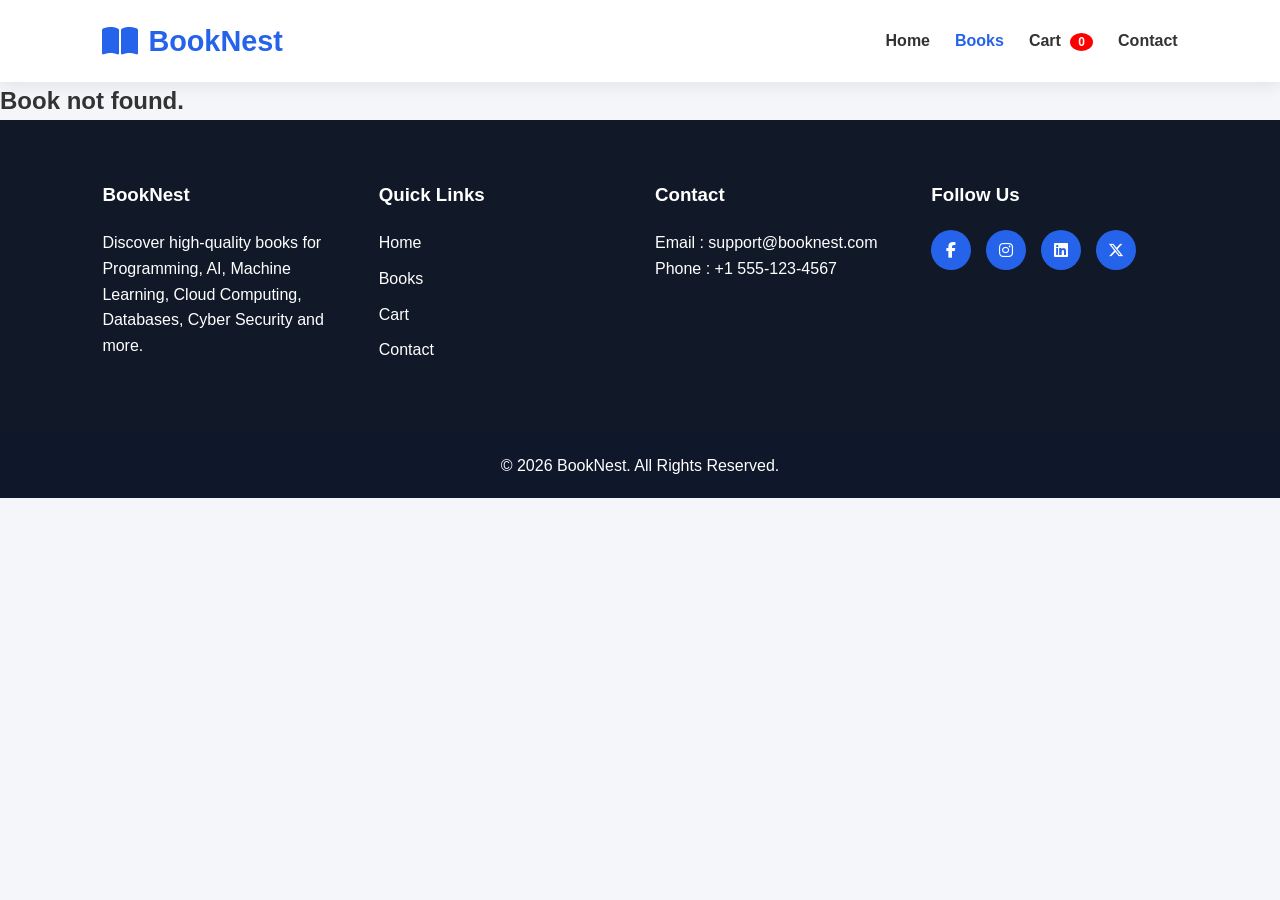
<file: Book-details.html>
<!DOCTYPE html>
<html lang="en">

<head>

    <meta charset="UTF-8">

    <meta name="viewport" content="width=device-width, initial-scale=1.0">

    <title>BookNest | Book Details</title>

    <link rel="stylesheet" href="css/style.css">

    <link rel="stylesheet"
        href="https://cdnjs.cloudflare.com/ajax/libs/font-awesome/6.6.0/css/all.min.css">

</head>

<body>

    <!-- ================= HEADER ================= -->

    <header class="header">

        <div class="logo">

            <i class="fa-solid fa-book-open"></i>

            <span>BookNest</span>

        </div>

        <nav class="navbar" id="navbar">

            <a href="index.html">Home</a>

            <a href="books.html" class="active">Books</a>

            <a href="cart.html">

                Cart

                <span id="cart-count">0</span>

            </a>

            <a href="contact.html">Contact</a>

        </nav>

        <div class="menu-btn" id="menu-btn">

            <i class="fas fa-bars"></i>

        </div>

    </header>

    <!-- ================= BOOK DETAILS ================= -->

    <section class="book-details">

        <div id="book-details">

            <!-- JavaScript loads selected book here -->

        </div>

    </section>

    <!-- ================= FOOTER ================= -->

    <footer>

        <div class="footer-container">

            <div class="footer-box">

                <h3>BookNest</h3>

                <p>

                    Discover high-quality books for Programming,
                    AI, Machine Learning, Cloud Computing,
                    Databases, Cyber Security and more.

                </p>

            </div>

            <div class="footer-box">

                <h3>Quick Links</h3>

                <a href="index.html">Home</a>

                <a href="books.html">Books</a>

                <a href="cart.html">Cart</a>

                <a href="contact.html">Contact</a>

            </div>

            <div class="footer-box">

                <h3>Contact</h3>

                <p>Email : support@booknest.com</p>

                <p>Phone : +1 555-123-4567</p>

            </div>

            <div class="footer-box">

                <h3>Follow Us</h3>

                <div class="social">

                    <a href="#"><i class="fab fa-facebook-f"></i></a>

                    <a href="#"><i class="fab fa-instagram"></i></a>

                    <a href="#"><i class="fab fa-linkedin"></i></a>

                    <a href="#"><i class="fab fa-x-twitter"></i></a>

                </div>

            </div>

        </div>

        <div class="copyright">

            © 2026 BookNest. All Rights Reserved.

        </div>

    </footer>

    <script src="js/script.js"></script>

</body>

</html>
</file>
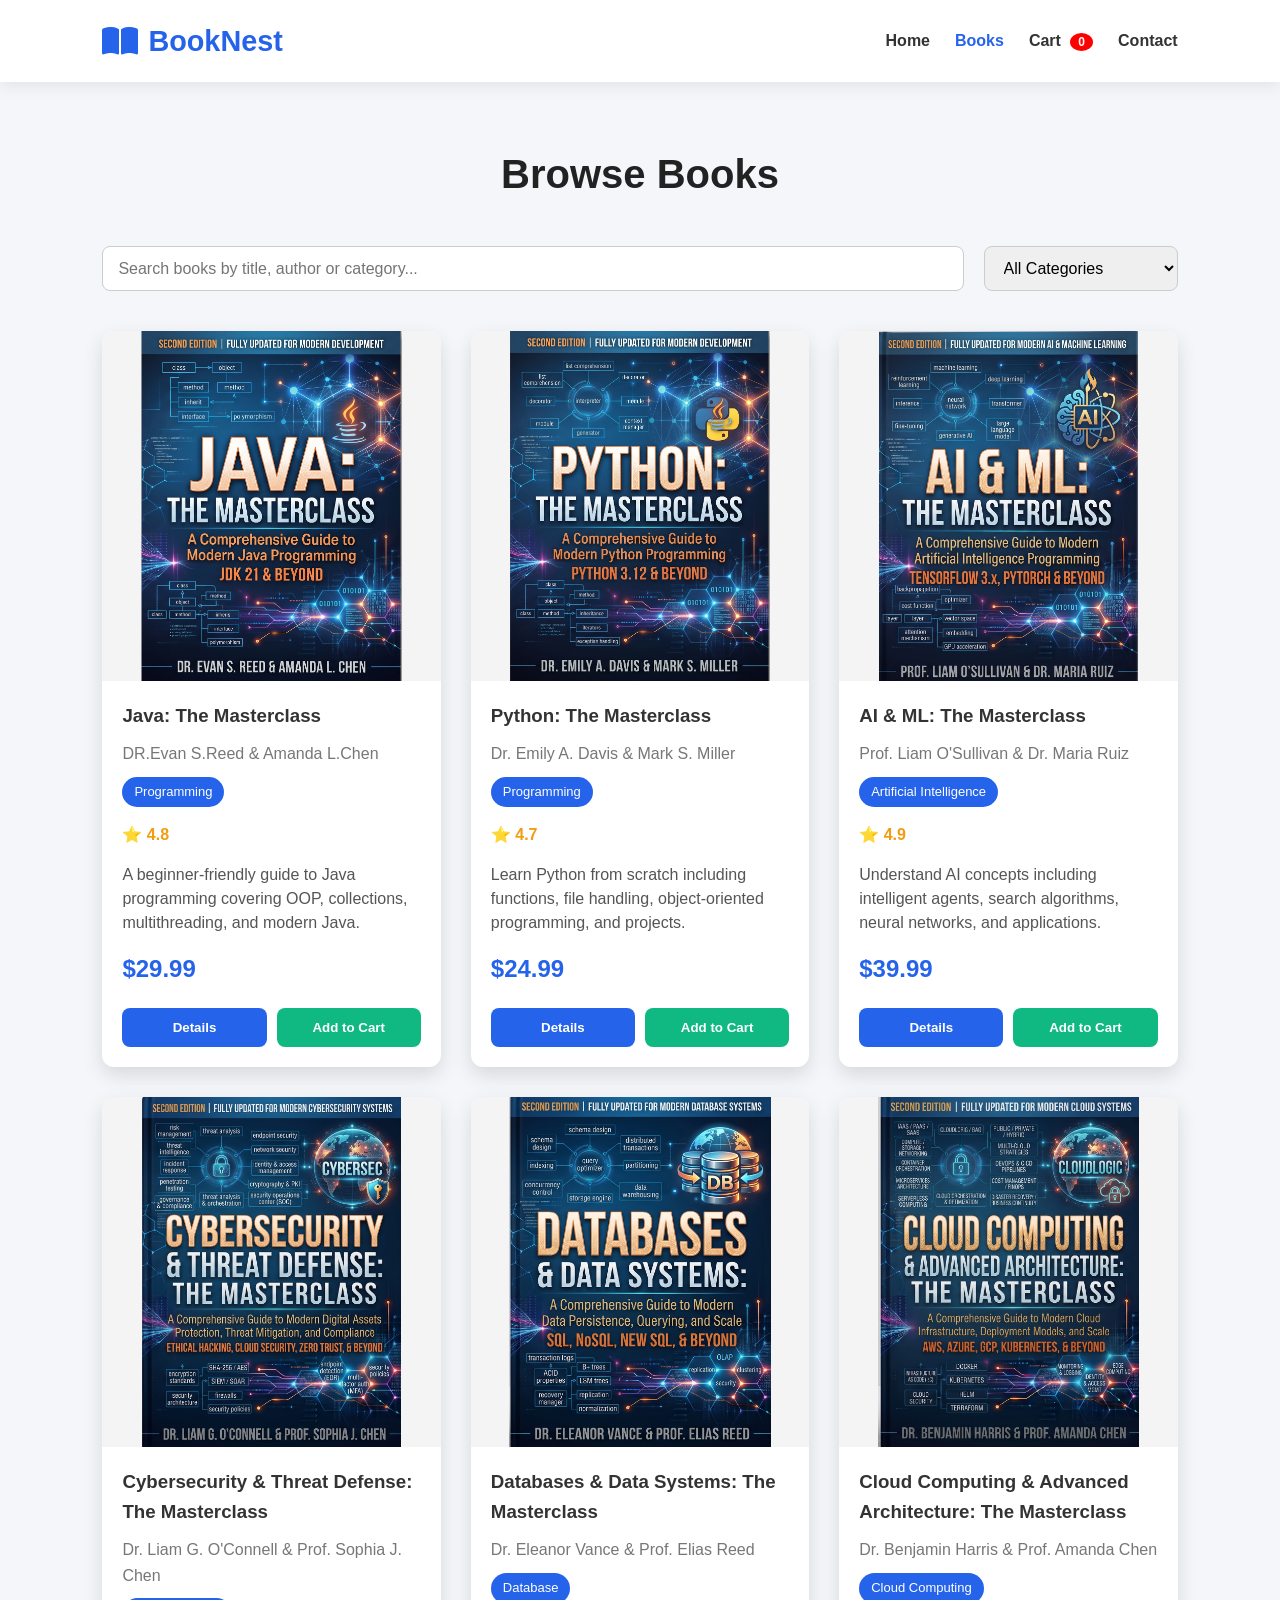
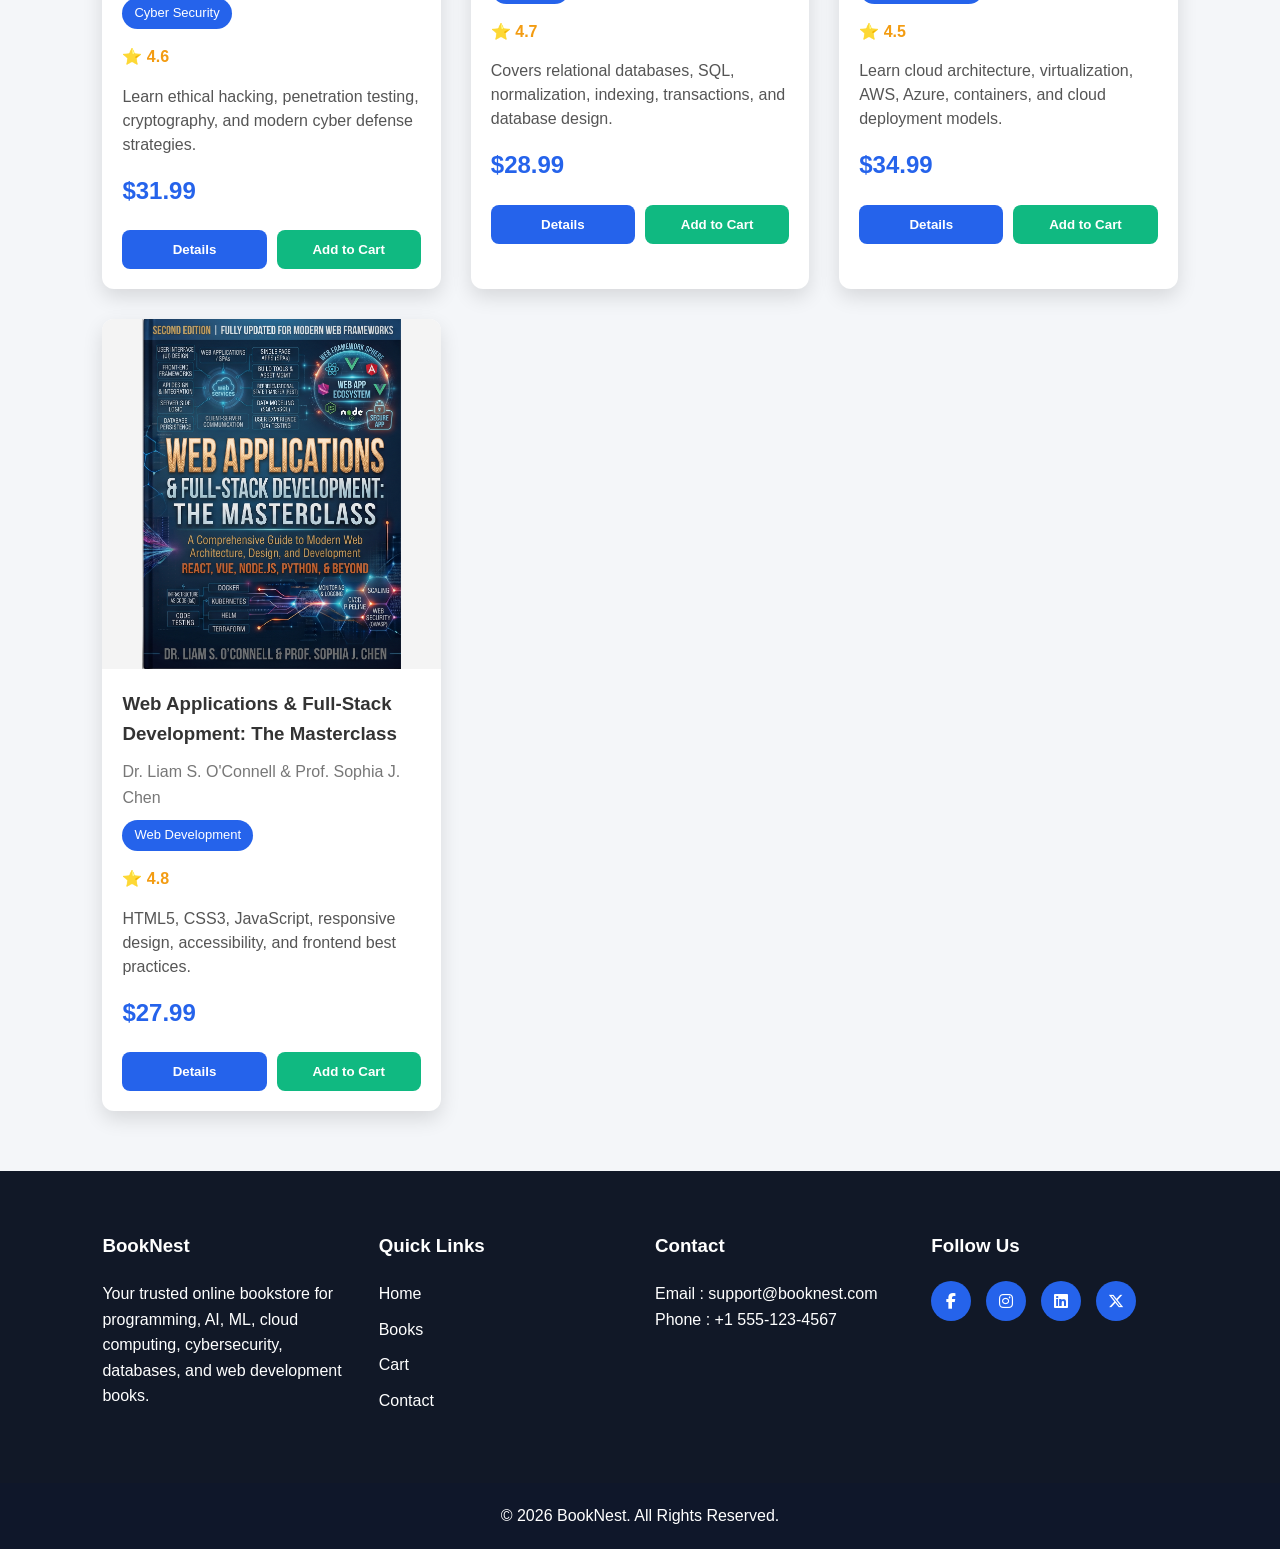
<file: books.html>
<!DOCTYPE html>
<html lang="en">

<head>
    <meta charset="UTF-8">
    <meta name="viewport" content="width=device-width, initial-scale=1.0">
    <title>BookNest | Books</title>

    <!-- CSS -->
    <link rel="stylesheet" href="css/style.css">

    <!-- Font Awesome -->
    <link rel="stylesheet"
        href="https://cdnjs.cloudflare.com/ajax/libs/font-awesome/6.6.0/css/all.min.css">
</head>

<body>

    <!-- ================= HEADER ================= -->

    <header class="header">

        <div class="logo">
            <i class="fa-solid fa-book-open"></i>
            <span>BookNest</span>
        </div>

        <nav class="navbar" id="navbar">

            <a href="index.html">Home</a>

            <a href="books.html" class="active">Books</a>

            <a href="cart.html">
                Cart
                <span id="cart-count">0</span>
            </a>

            <a href="contact.html">Contact</a>

        </nav>

        <div class="menu-btn" id="menu-btn">
            <i class="fas fa-bars"></i>
        </div>

    </header>

    <!-- ================= PAGE TITLE ================= -->

    <section class="books-page">

        <h1 class="page-title">
            Browse Books
        </h1>

        <!-- ================= SEARCH & FILTER ================= -->

        <div class="search-filter">

            <input
                type="text"
                id="search"
                placeholder="Search books by title, author or category...">

            <select id="category">

                <option value="All">All Categories</option>

                <option value="Programming">Programming</option>

                <option value="Artificial Intelligence">
                    Artificial Intelligence
                </option>

                <option value="Machine Learning">
                    Machine Learning
                </option>

                <option value="Data Science">
                    Data Science
                </option>

                <option value="Cyber Security">
                    Cyber Security
                </option>

                <option value="Database">
                    Database
                </option>

                <option value="Cloud Computing">
                    Cloud Computing
                </option>

                <option value="Web Development">
                    Web Development
                </option>

            </select>

        </div>

        <!-- ================= BOOK GRID ================= -->

        <div id="books-container" class="books-container">

            <!-- JavaScript loads all books here -->

        </div>

    </section>

    <!-- ================= FOOTER ================= -->

    <footer>

        <div class="footer-container">

            <div class="footer-box">

                <h3>BookNest</h3>

                <p>
                    Your trusted online bookstore for programming,
                    AI, ML, cloud computing, cybersecurity,
                    databases, and web development books.
                </p>

            </div>

            <div class="footer-box">

                <h3>Quick Links</h3>

                <a href="index.html">Home</a>

                <a href="books.html">Books</a>

                <a href="cart.html">Cart</a>

                <a href="contact.html">Contact</a>

            </div>

            <div class="footer-box">

                <h3>Contact</h3>

                <p>Email : support@booknest.com</p>

                <p>Phone : +1 555-123-4567</p>

            </div>

            <div class="footer-box">

                <h3>Follow Us</h3>

                <div class="social">

                    <a href="#"><i class="fab fa-facebook-f"></i></a>

                    <a href="#"><i class="fab fa-instagram"></i></a>

                    <a href="#"><i class="fab fa-linkedin"></i></a>

                    <a href="#"><i class="fab fa-x-twitter"></i></a>

                </div>

            </div>

        </div>

        <div class="copyright">

            © 2026 BookNest. All Rights Reserved.

        </div>

    </footer>

    <!-- JavaScript -->
    <script src="js/script.js"></script>

</body>

</html>
</file>
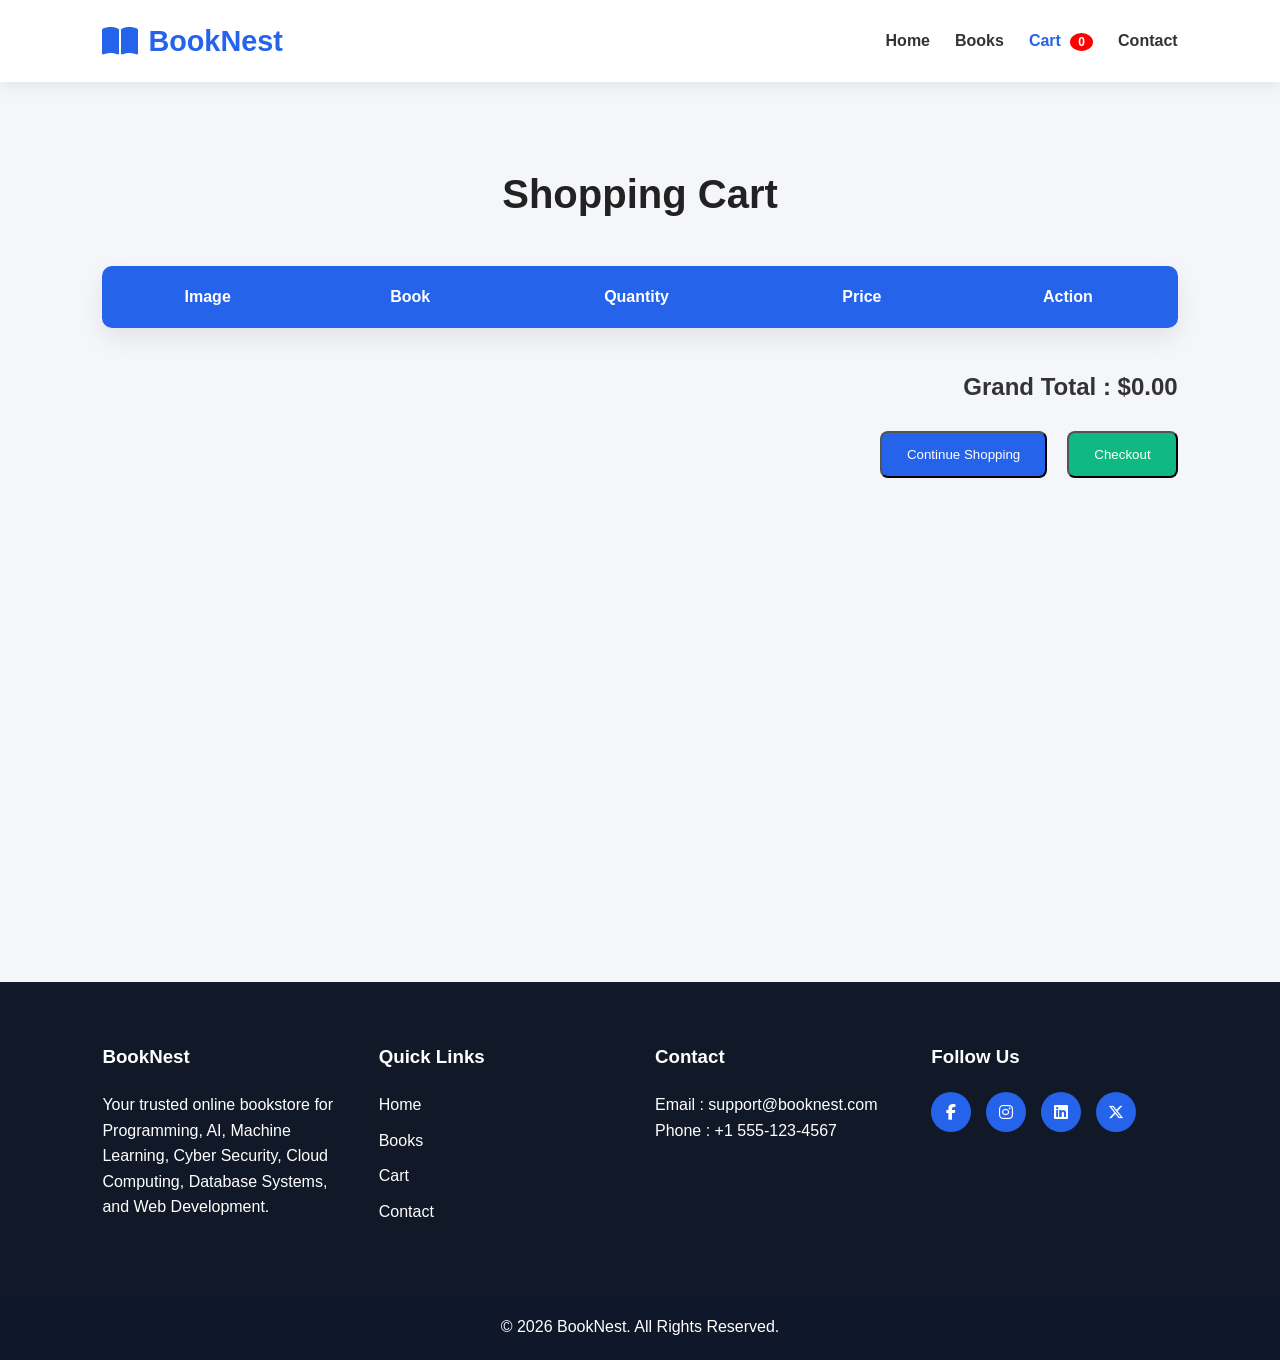
<file: cart.html>
<!DOCTYPE html>
<html lang="en">

<head>

    <meta charset="UTF-8">

    <meta name="viewport" content="width=device-width, initial-scale=1.0">

    <title>BookNest | Shopping Cart</title>

    <link rel="stylesheet" href="css/style.css">

    <link rel="stylesheet"
        href="https://cdnjs.cloudflare.com/ajax/libs/font-awesome/6.6.0/css/all.min.css">

</head>

<body>

    <!-- ================= HEADER ================= -->

    <header class="header">

        <div class="logo">

            <i class="fa-solid fa-book-open"></i>

            <span>BookNest</span>

        </div>

        <nav class="navbar" id="navbar">

            <a href="index.html">Home</a>

            <a href="books.html">Books</a>

            <a href="cart.html" class="active">

                Cart

                <span id="cart-count">0</span>

            </a>

            <a href="contact.html">Contact</a>

        </nav>

        <div class="menu-btn" id="menu-btn">

            <i class="fas fa-bars"></i>

        </div>

    </header>

    <!-- ================= CART ================= -->

    <section class="cart-page">

        <h1 class="page-title">

            Shopping Cart

        </h1>

        <table class="cart-table">

            <thead>

                <tr>

                    <th>Image</th>

                    <th>Book</th>

                    <th>Quantity</th>

                    <th>Price</th>

                    <th>Action</th>

                </tr>

            </thead>

            <tbody id="cart-body">

                <!-- JavaScript loads cart items -->

            </tbody>

        </table>

        <div class="cart-summary">

            <h2>

                Grand Total :
                <span id="grand-total">$0.00</span>

            </h2>

            <div class="cart-actions">

                <button
                    class="continue-btn"
                    onclick="continueShopping()">

                    Continue Shopping

                </button>

                <button
                    class="checkout-btn"
                    onclick="checkout()">

                    Checkout

                </button>

            </div>

        </div>

    </section>

    <!-- ================= FOOTER ================= -->

    <footer>

        <div class="footer-container">

            <div class="footer-box">

                <h3>BookNest</h3>

                <p>

                    Your trusted online bookstore for
                    Programming, AI, Machine Learning,
                    Cyber Security, Cloud Computing,
                    Database Systems, and Web Development.

                </p>

            </div>

            <div class="footer-box">

                <h3>Quick Links</h3>

                <a href="index.html">Home</a>

                <a href="books.html">Books</a>

                <a href="cart.html">Cart</a>

                <a href="contact.html">Contact</a>

            </div>

            <div class="footer-box">

                <h3>Contact</h3>

                <p>Email : support@booknest.com</p>

                <p>Phone : +1 555-123-4567</p>

            </div>

            <div class="footer-box">

                <h3>Follow Us</h3>

                <div class="social">

                    <a href="#">
                        <i class="fab fa-facebook-f"></i>
                    </a>

                    <a href="#">
                        <i class="fab fa-instagram"></i>
                    </a>

                    <a href="#">
                        <i class="fab fa-linkedin"></i>
                    </a>

                    <a href="#">
                        <i class="fab fa-x-twitter"></i>
                    </a>

                </div>

            </div>

        </div>

        <div class="copyright">

            © 2026 BookNest. All Rights Reserved.

        </div>

    </footer>

    <script src="js/script.js"></script>

</body>

</html>
</file>
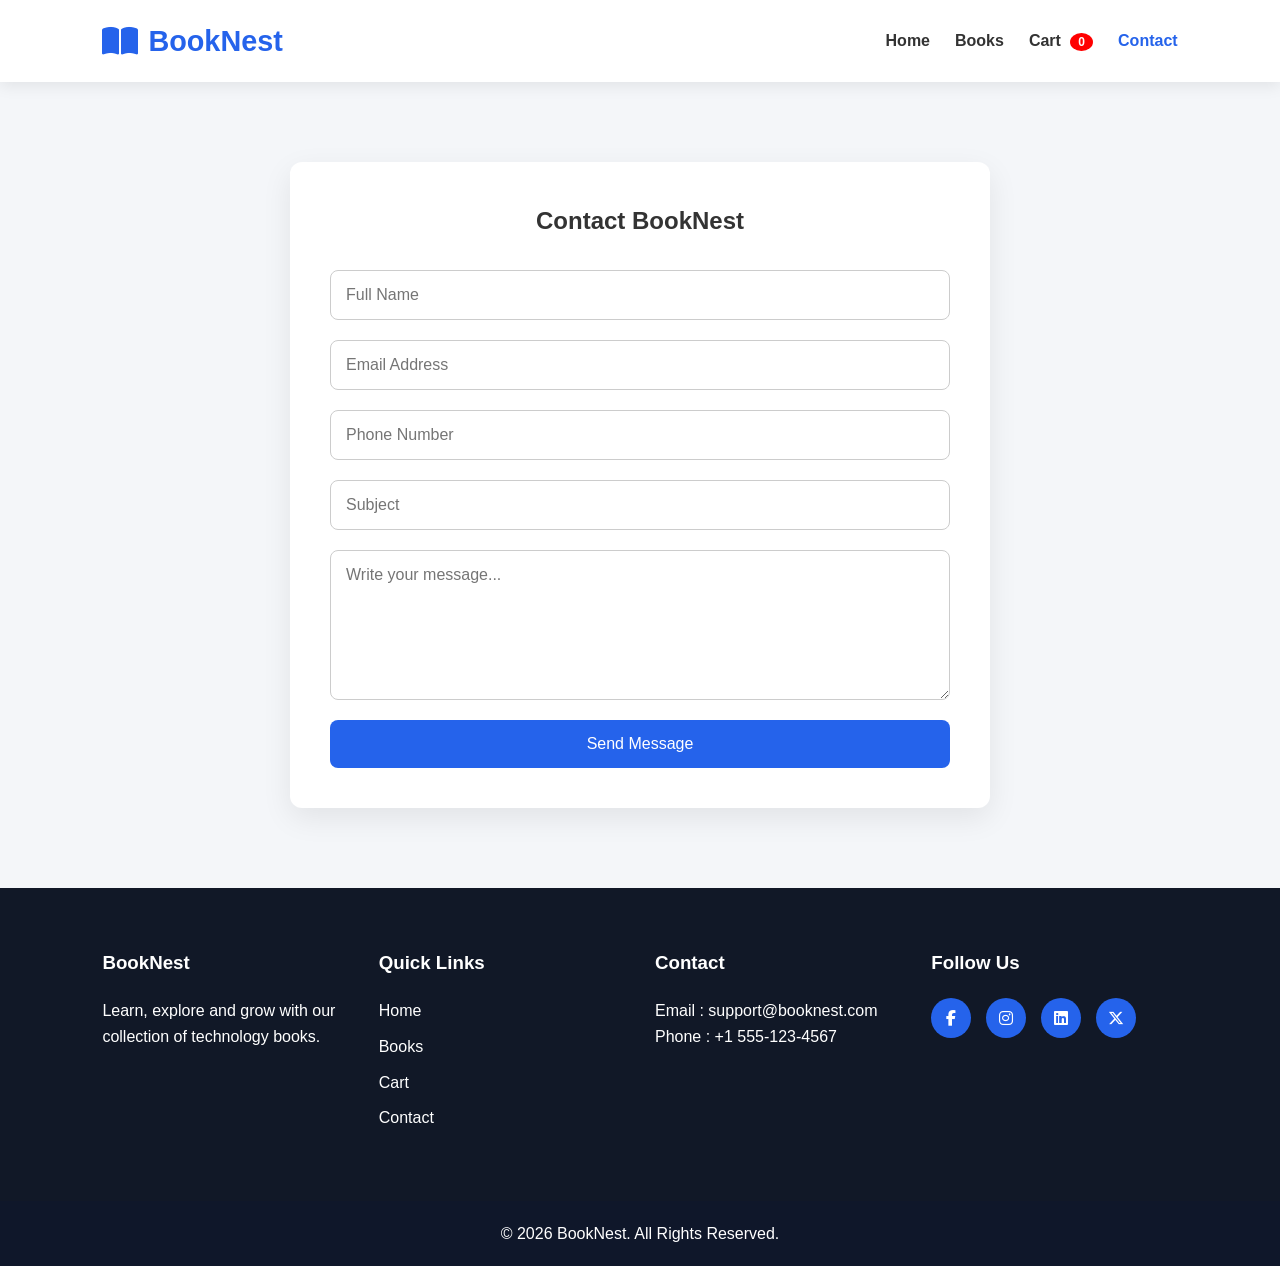
<file: Contact.html>
<!DOCTYPE html>
<html lang="en">

<head>

    <meta charset="UTF-8">

    <meta name="viewport" content="width=device-width, initial-scale=1.0">

    <title>BookNest | Contact Us</title>

    <link rel="stylesheet" href="css/style.css">

    <link rel="stylesheet"
        href="https://cdnjs.cloudflare.com/ajax/libs/font-awesome/6.6.0/css/all.min.css">

</head>

<body>

    <!-- ================= HEADER ================= -->

    <header class="header">

        <div class="logo">

            <i class="fa-solid fa-book-open"></i>

            <span>BookNest</span>

        </div>

        <nav class="navbar" id="navbar">

            <a href="index.html">Home</a>

            <a href="books.html">Books</a>

            <a href="cart.html">

                Cart

                <span id="cart-count">0</span>

            </a>

            <a href="contact.html" class="active">

                Contact

            </a>

        </nav>

        <div class="menu-btn" id="menu-btn">

            <i class="fas fa-bars"></i>

        </div>

    </header>

    <!-- ================= CONTACT FORM ================= -->

    <section class="contact-page">

        <div class="contact-container">

            <h2>

                Contact BookNest

            </h2>

            <form id="contact-form" class="contact-form">

                <input
                    type="text"
                    id="name"
                    placeholder="Full Name"
                    required>

                <input
                    type="email"
                    id="email"
                    placeholder="Email Address"
                    required>

                <input
                    type="tel"
                    id="phone"
                    placeholder="Phone Number"
                    required>

                <input
                    type="text"
                    id="subject"
                    placeholder="Subject"
                    required>

                <textarea
                    id="message"
                    placeholder="Write your message..."
                    required></textarea>

                <button type="submit">

                    Send Message

                </button>

            </form>

            <div
                id="success-message"
                class="success-message">

                ✅ Thank you! Your message has been submitted successfully.

            </div>

        </div>

    </section>

    <!-- ================= FOOTER ================= -->

    <footer>

        <div class="footer-container">

            <div class="footer-box">

                <h3>BookNest</h3>

                <p>

                    Learn, explore and grow with our
                    collection of technology books.

                </p>

            </div>

            <div class="footer-box">

                <h3>Quick Links</h3>

                <a href="index.html">Home</a>

                <a href="books.html">Books</a>

                <a href="cart.html">Cart</a>

                <a href="contact.html">Contact</a>

            </div>

            <div class="footer-box">

                <h3>Contact</h3>

                <p>Email : support@booknest.com</p>

                <p>Phone : +1 555-123-4567</p>

            </div>

            <div class="footer-box">

                <h3>Follow Us</h3>

                <div class="social">

                    <a href="#"><i class="fab fa-facebook-f"></i></a>

                    <a href="#"><i class="fab fa-instagram"></i></a>

                    <a href="#"><i class="fab fa-linkedin"></i></a>

                    <a href="#"><i class="fab fa-x-twitter"></i></a>

                </div>

            </div>

        </div>

        <div class="copyright">

            © 2026 BookNest. All Rights Reserved.

        </div>

    </footer>

    <script src="js/script.js"></script>

</body>

</html>
</file>
<file: css/style.css>
/* ==========================================================
   BookNest - Global Styles
========================================================== */

*{
    margin:0;
    padding:0;
    box-sizing:border-box;
    font-family:Arial, Helvetica, sans-serif;
}

html{
    scroll-behavior:smooth;
}

body{
    background:#f4f6f9;
    color:#333;
    line-height:1.6;
}

img{
    width:100%;
    display:block;
}

a{
    text-decoration:none;
    color:inherit;
}

ul{
    list-style:none;
}

.section-title{
    text-align:center;
    font-size:2.2rem;
    margin-bottom:40px;
    color:#1f2937;
}

.btn{
    display:inline-block;
    background:#2563eb;
    color:#fff;
    padding:14px 30px;
    border-radius:8px;
    transition:.3s;
    font-weight:bold;
}

.btn:hover{
    background:#1d4ed8;
    transform:translateY(-3px);
}

.small-btn{
    display:inline-block;
    margin-top:10px;
    padding:10px 18px;
    background:#10b981;
    color:#fff;
    border-radius:6px;
    transition:.3s;
}

.small-btn:hover{
    background:#059669;
}

/* ==========================================================
   Header
========================================================== */

.header{
    position:sticky;
    top:0;
    width:100%;
    background:#fff;
    display:flex;
    justify-content:space-between;
    align-items:center;
    padding:18px 8%;
    box-shadow:0 4px 15px rgba(0,0,0,.08);
    z-index:1000;
}

.logo{
    display:flex;
    align-items:center;
    gap:10px;
    font-size:1.8rem;
    font-weight:bold;
    color:#2563eb;
}

.logo i{
    font-size:2rem;
}

.navbar{
    display:flex;
    gap:25px;
}

.navbar a{
    font-weight:600;
    transition:.3s;
    position:relative;
}

.navbar a:hover{
    color:#2563eb;
}

.navbar a::after{
    content:"";
    position:absolute;
    left:0;
    bottom:-5px;
    width:0;
    height:2px;
    background:#2563eb;
    transition:.3s;
}

.navbar a:hover::after{
    width:100%;
}

.active{
    color:#2563eb;
}

#cart-count{
    background:red;
    color:#fff;
    padding:2px 8px;
    border-radius:50%;
    font-size:12px;
    margin-left:5px;
}

.menu-btn{
    display:none;
    font-size:1.8rem;
    cursor:pointer;
}

/* ==========================================================
   Hero Section
========================================================== */

.hero{
    background:linear-gradient(135deg,#2563eb,#7c3aed);
    color:#fff;
    min-height:85vh;
    display:flex;
    align-items:center;
    justify-content:center;
    text-align:center;
    padding:50px 10%;
}

.hero-content{
    max-width:750px;
}

.hero h1{
    font-size:3.2rem;
    margin-bottom:20px;
}

.hero p{
    font-size:1.1rem;
    margin-bottom:35px;
}

/* ==========================================================
   Featured Books
========================================================== */

.featured{
    padding:80px 8%;
}

.book-grid{
    display:grid;
    grid-template-columns:repeat(auto-fit,minmax(250px,1fr));
    gap:30px;
}

.book-card{
    background:#fff;
    border-radius:12px;
    overflow:hidden;
    box-shadow:0 10px 25px rgba(0,0,0,.08);
    transition:.3s;
    padding-bottom:20px;
}

.book-card:hover{
    transform:translateY(-8px);
}

.book-card img{
    width:100%;
    height:250px;
    object-fit:cover;
    border-radius:10px 10px 0 0;
}

.book-card h3{
    padding:15px;
}

.book-card p{
    padding:0 15px;
}

.price{
    color:#2563eb;
    font-weight:bold;
    font-size:1.2rem;
    margin-top:10px;
}

.book-card .small-btn{
    margin-left:15px;
}

/* ==========================================================
   Why Choose Us
========================================================== */

.why{
    background:#fff;
    padding:80px 8%;
}

.features{
    display:grid;
    grid-template-columns:repeat(auto-fit,minmax(220px,1fr));
    gap:25px;
}

.feature-box{
    text-align:center;
    padding:35px;
    border-radius:12px;
    box-shadow:0 10px 20px rgba(0,0,0,.07);
    transition:.3s;
}

.feature-box:hover{
    transform:translateY(-8px);
}

.feature-box i{
    font-size:3rem;
    color:#2563eb;
    margin-bottom:20px;
}

.feature-box h3{
    margin-bottom:15px;
}

/* ==========================================================
   Reviews
========================================================== */

.reviews{
    padding:80px 8%;
}

.review-container{
    display:grid;
    grid-template-columns:repeat(auto-fit,minmax(280px,1fr));
    gap:30px;
}

.review{
    background:#fff;
    border-radius:12px;
    padding:30px;
    box-shadow:0 10px 20px rgba(0,0,0,.08);
}

.review p{
    font-style:italic;
    margin-bottom:20px;
}

/* ==========================================================
   CTA Section
========================================================== */

.cta{
    background:#2563eb;
    color:#fff;
    text-align:center;
    padding:70px 20px;
}

.cta h2{
    font-size:2.2rem;
    margin-bottom:15px;
}

.cta p{
    margin-bottom:25px;
}

/* ==========================================================
   Footer
========================================================== */

footer{
    background:#111827;
    color:#fff;
}

.footer-container{
    display:grid;
    grid-template-columns:repeat(auto-fit,minmax(220px,1fr));
    gap:30px;
    padding:60px 8%;
}

.footer-box h3{
    margin-bottom:20px;
}

.footer-box a{
    display:block;
    margin-bottom:10px;
    transition:.3s;
}

.footer-box a:hover{
    color:#60a5fa;
}

.social{
    display:flex;
    gap:15px;
    margin-top:10px;
}

.social a{
    width:40px;
    height:40px;
    display:flex;
    align-items:center;
    justify-content:center;
    background:#2563eb;
    border-radius:50%;
    transition:.3s;
}

.social a:hover{
    background:#1d4ed8;
}

.copyright{
    text-align:center;
    padding:20px;
    background:#0f172a;
}
/* ==========================================================
   Shopping Cart
========================================================== */

.cart-page{
    padding:80px 8%;
    min-height:100vh;
}

.cart-table{
    width:100%;
    border-collapse:collapse;
    background:#fff;
    box-shadow:0 10px 25px rgba(0,0,0,.08);
    border-radius:10px;
    overflow:hidden;
}

.cart-table th{
    background:#2563eb;
    color:#fff;
    padding:18px;
}

.cart-table td{
    text-align:center;
    padding:18px;
    border-bottom:1px solid #eee;
}

.cart-table img{
    width:70px;
    border-radius:8px;
}

.remove-btn{
    background:#ef4444;
    color:#fff;
    border:none;
    padding:10px 16px;
    border-radius:6px;
    cursor:pointer;
    transition:.3s;
}

.remove-btn:hover{
    background:#dc2626;
}

.cart-summary{
    margin-top:40px;
    text-align:right;
}

.cart-summary h2{
    margin-bottom:25px;
}

.cart-actions{
    display:flex;
    justify-content:flex-end;
    gap:20px;
}

.continue-btn{
    background:#2563eb;
    color:#fff;
    padding:14px 25px;
    border-radius:8px;
}

.checkout-btn{
    background:#10b981;
    color:#fff;
    padding:14px 25px;
    border-radius:8px;
}

.continue-btn:hover{
    background:#1d4ed8;
}

.checkout-btn:hover{
    background:#059669;
}

/* ==========================================================
   Contact Page
========================================================== */

.contact-page{
    padding:80px 8%;
}

.contact-container{
    max-width:700px;
    margin:auto;
    background:#fff;
    padding:40px;
    border-radius:12px;
    box-shadow:0 10px 30px rgba(0,0,0,.08);
}

.contact-container h2{
    text-align:center;
    margin-bottom:30px;
}

.contact-form{
    display:flex;
    flex-direction:column;
    gap:20px;
}

.contact-form input,
.contact-form textarea{
    width:100%;
    padding:15px;
    border:1px solid #ccc;
    border-radius:8px;
    outline:none;
    font-size:16px;
}

.contact-form input:focus,
.contact-form textarea:focus{
    border-color:#2563eb;
}

.contact-form textarea{
    resize:vertical;
    min-height:150px;
}

.contact-form button{
    border:none;
    background:#2563eb;
    color:#fff;
    padding:15px;
    border-radius:8px;
    cursor:pointer;
    font-size:16px;
    transition:.3s;
}

.contact-form button:hover{
    background:#1d4ed8;
}

.success-message{
    display:none;
    margin-top:20px;
    background:#d1fae5;
    color:#065f46;
    padding:15px;
    border-radius:8px;
    text-align:center;
}

/* ==========================================================
   Responsive Design
========================================================== */

@media(max-width:992px){

    .details-container{
        grid-template-columns:1fr;
        text-align:center;
    }

    .details-image{
        width:320px;
        height:450px;
        object-fit:contain;
        background:white;
        border-radius:12px;
        box-shadow:0 10px 30px rgba(0,0,0,.1);
    }

}

@media(max-width:768px){

    .menu-btn{
        display:block;
    }

    .navbar{
        position:absolute;
        top:80px;
        left:0;
        width:100%;
        background:#fff;
        display:none;
        flex-direction:column;
        box-shadow:0 10px 20px rgba(0,0,0,.1);
    }

    .navbar.active{
        display:flex;
    }

    .navbar a{
        padding:18px;
        border-bottom:1px solid #eee;
    }

    .hero h1{
        font-size:2.3rem;
    }

    .search-filter{
        flex-direction:column;
    }

    .search-filter input,
    .search-filter select{
        width:100%;
    }

    .cart-actions{
        flex-direction:column;
        align-items:stretch;
    }

}

@media(max-width:576px){

    .hero{
        padding:80px 20px;
    }

    .hero h1{
        font-size:2rem;
    }

    .section-title{
        font-size:1.8rem;
    }

    .page-title{
        font-size:2rem;
    }

    .book-buttons{
        flex-direction:column;
    }

    .contact-container{
        padding:25px;
    }

    .cart-table{
        display:block;
        overflow-x:auto;
    }

}

/* =========================
   Books Page
========================= */

.books-page{
    padding:60px 8%;
}

.page-title{
    text-align:center;
    font-size:2.5rem;
    margin-bottom:40px;
    color:#222;
}

.search-filter{
    display:flex;
    justify-content:space-between;
    gap:20px;
    margin-bottom:40px;
    flex-wrap:wrap;
}

.search-filter input,
.search-filter select{
    padding:12px 15px;
    border:1px solid #ccc;
    border-radius:8px;
    font-size:16px;
}

.search-filter input{
    flex:1;
}

.books-container{
    display:grid;
    grid-template-columns:repeat(auto-fit,minmax(280px,1fr));
    gap:30px;
}

.book-item{

    background:white;

    border-radius:12px;

    overflow:hidden;

    box-shadow:0 8px 20px rgba(0,0,0,.12);

    transition:.3s;

}

.book-item:hover{

    transform:translateY(-8px);

}

.book-item img{

    width:100%;

    height:350px;

    object-fit:contain;

    background:#f4f4f4;

}

.book-content{

    padding:20px;

}

.book-content h3{

    margin-bottom:10px;

}

.book-author{

    color:#777;

    margin-bottom:10px;

}

.category{

    display:inline-block;

    background:#2563eb;

    color:white;

    padding:5px 12px;

    border-radius:20px;

    font-size:13px;

}

.rating{

    margin:15px 0;

    color:#f39c12;

    font-weight:bold;

}

.book-description{

    color:#555;

    line-height:1.5;

    margin-bottom:15px;

}

.book-price{

    font-size:1.5rem;

    color:#2563eb;

    font-weight:bold;

}

.book-buttons{

    display:flex;

    gap:10px;

    margin-top:20px;

}

.details-btn,
.cart-btn{

    flex:1;

    padding:12px;

    border:none;

    border-radius:8px;

    color:white;

    cursor:pointer;

    font-weight:bold;

}

.details-btn{

    background:#2563eb;

}

.cart-btn{

    background:#10b981;

}

.details-btn:hover{

    background:#1d4ed8;

}

.cart-btn:hover{

    background:#059669;

}
</file>
